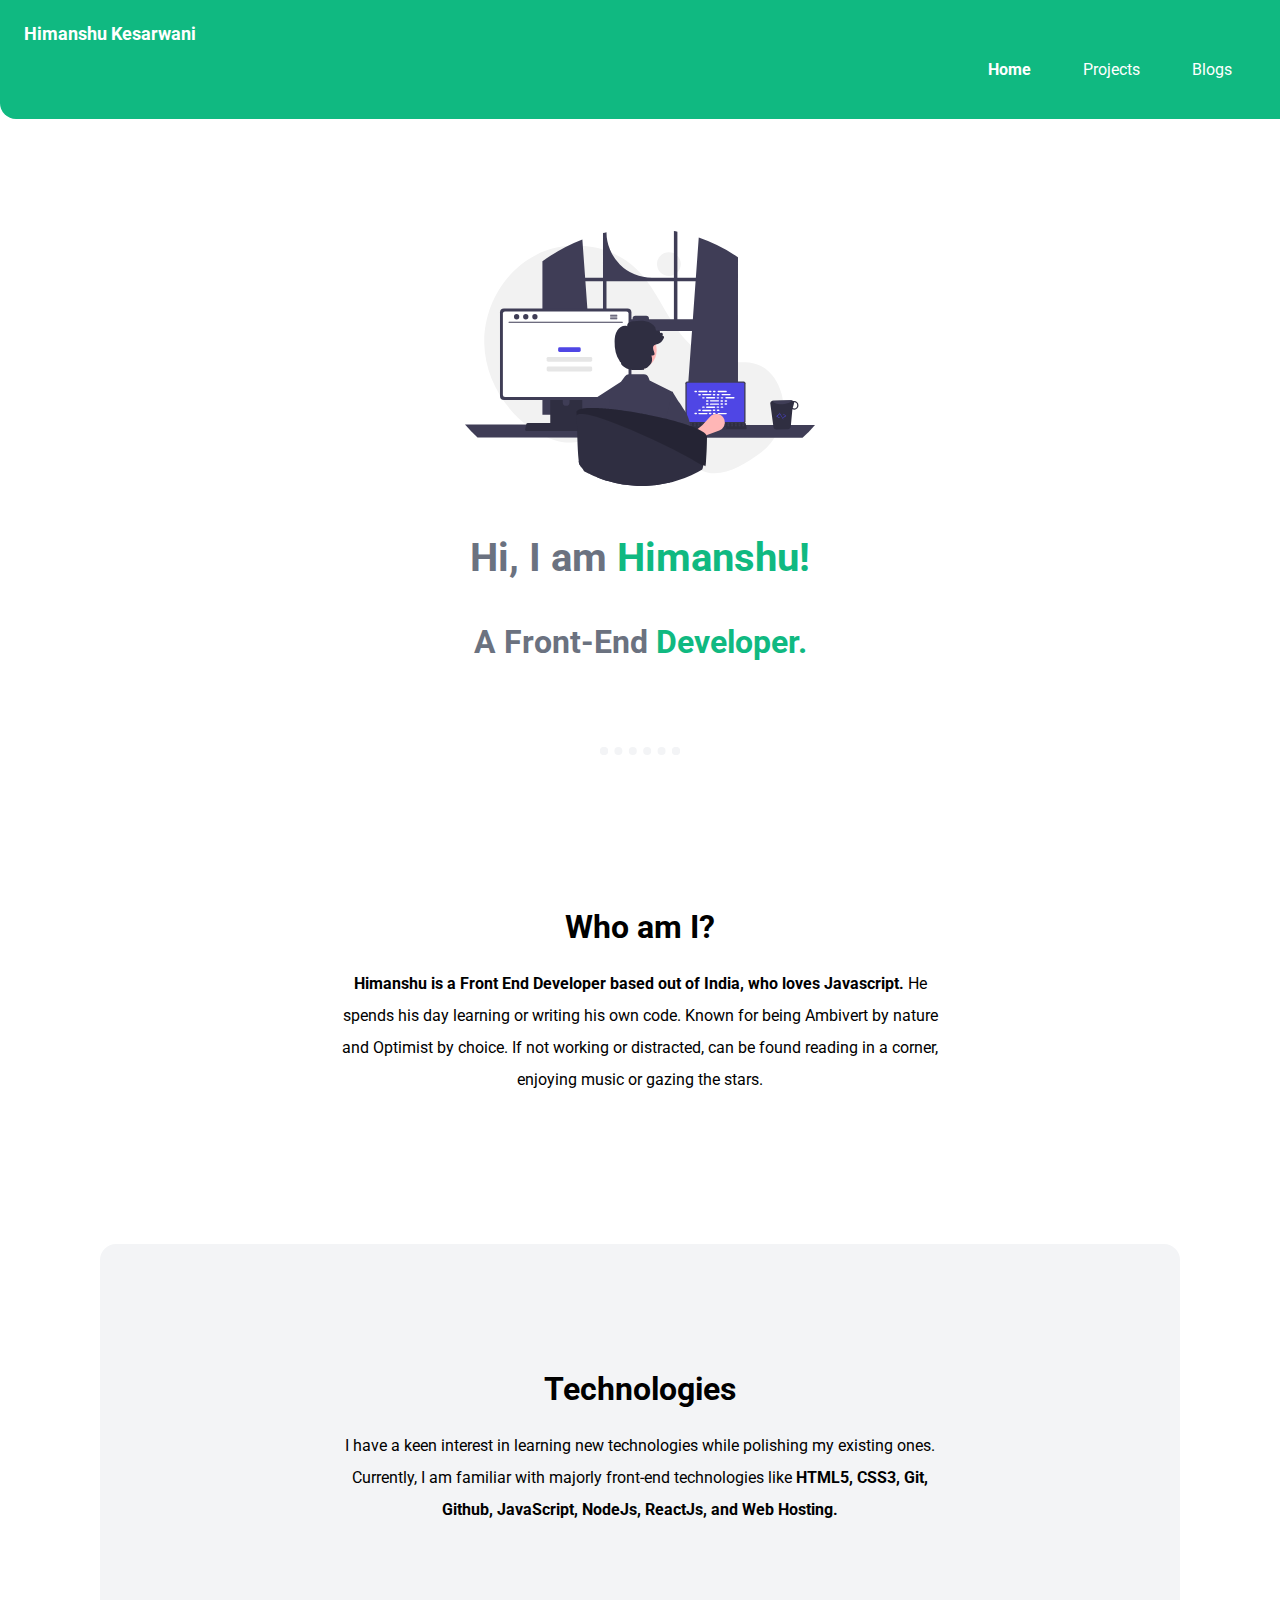
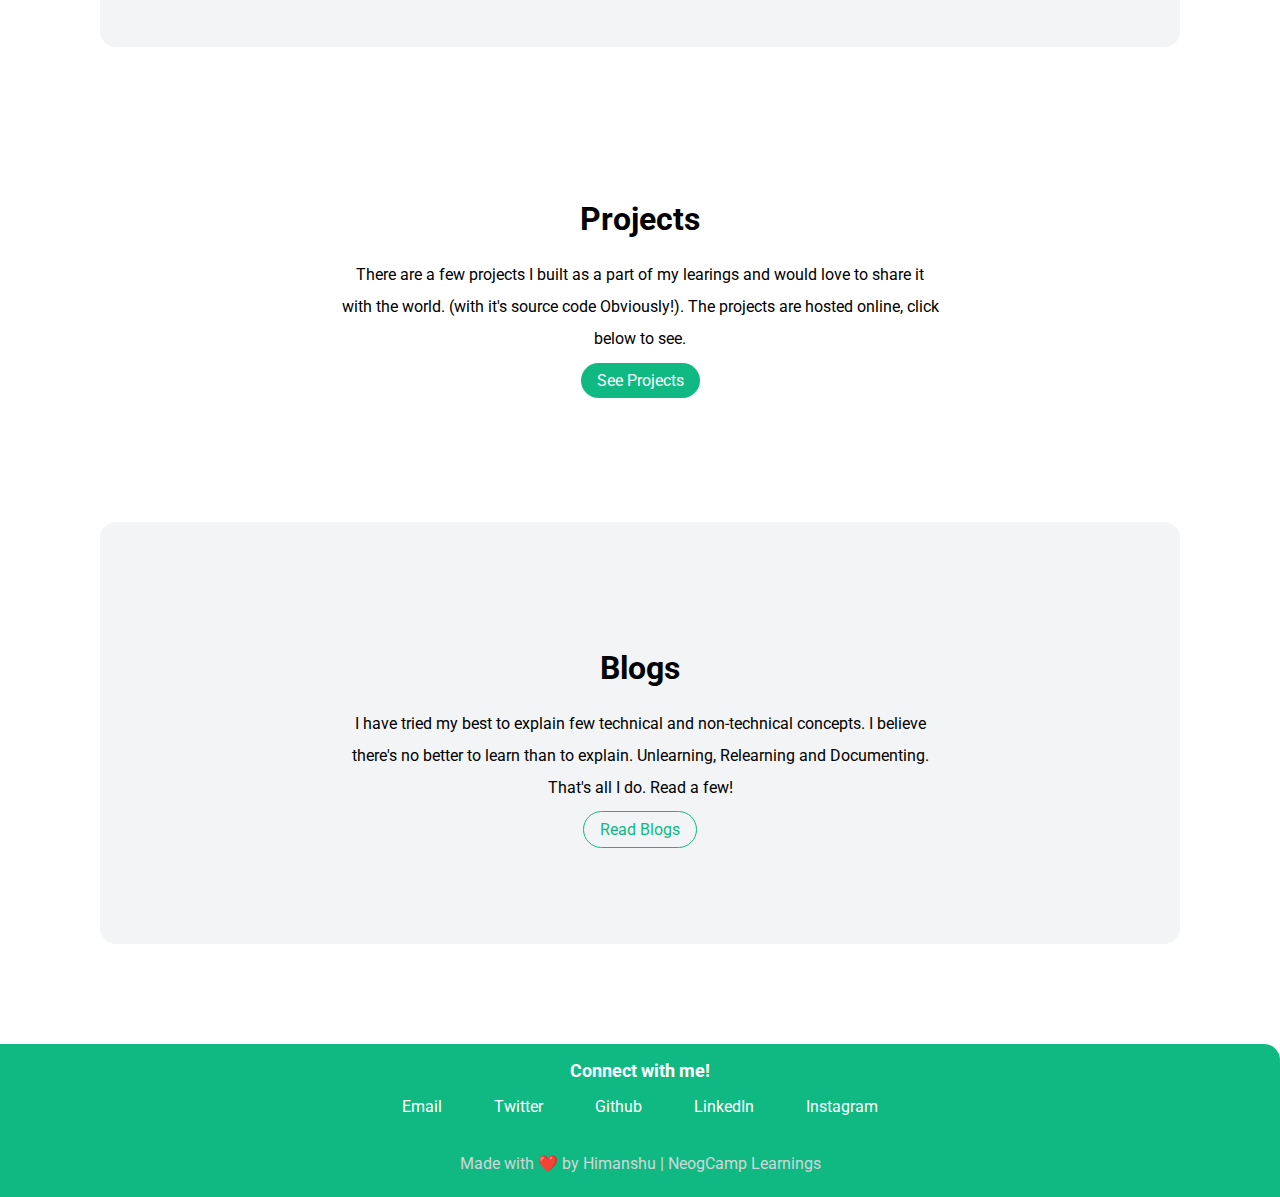
<file: index.html>
<!DOCTYPE html>
<html lang="en">
<head>
    <meta charset="UTF-8">
    <meta http-equiv="X-UA-Compatible" content="IE=edge">
    <meta name="viewport" content="width=device-width, initial-scale=1.0">
    <title>Home | Himanshu Kesarwani </title>
    <link rel="shortcut icon" href="images/favicon.ico" type="image/favicon">
    <link rel="stylesheet" href="/styles.css">

</head>
<body>
 
    <nav class="navigation container">
        <div class="nav-brand">Himanshu Kesarwani</div>
        <ul class=" list-non-bullet nav-pills">
            <li class="list-item-inline"><a class="links link-active" href="/">Home</a> </li>
            <li class="list-item-inline"><a class="links" href="projects.html">Projects</a></li>
            <li class="list-item-inline"><a class="links" href="blogs.html">Blogs</a> </li>
        </ul>
    </nav>

    
    <header class="hero">
        <img class="hero-img" src="images/main-img.svg" alt="">
        <h1 class="hero-heading size-lg">Hi, I am <span class="hero-heading-inverted">Himanshu!</span> </h1>
        <h1 class="hero-heading">A Front-End <span class="hero-heading-inverted">Developer.</span> </h1>
    </header>
<hr>

    <section class="section">
        <div class="container container-center">
            <h1>Who am I?</h1>
<p><strong>Himanshu is a Front End Developer based out of India, who loves Javascript.</strong> He spends his day learning or writing his own code. Known for being Ambivert by nature and Optimist by choice. If not working or distracted, can be found reading in a corner, enjoying music or gazing the stars.</p>
        </div>
    </section>

    <section class="section ow">
        <div class="container container-center">
            <h1>Technologies</h1>
            <p>I have a keen interest in learning new technologies while polishing my existing ones. Currently, I am familiar with majorly front-end technologies like <strong> HTML5, CSS3, Git, Github, JavaScript, NodeJs, ReactJs, and Web Hosting. </strong> </p>
        </div>
    </section>

    <section class="section">
        <div class="container container-center">
            <h1>Projects</h1>
           <p>There are a few projects I built as a part of my learings and would love to share it with the world. (with it's source code Obviously!). The projects are hosted online, click below to see.</p>
            <a class=" links link-primary" href="projects.html">See Projects</a>
        </div>
    </section>


    <section class="section ow ">
        <div class="container container-center">
            <h1>Blogs</h1>
         <p>I have tried my best to explain few technical and non-technical concepts. I believe there's no better to learn than to explain. Unlearning, Relearning and Documenting. That's all I do. Read a few!</p>
         <a class="links link-secondary" href="blogs.html">Read Blogs</a>
        </div>
    </section>


    <footer class="footer">
        <div class="footer-header">Connect with me!</div>
        <ul class="list-non-bullet">
            <li class=" list-item-inline"><a class="links" href="mailto:himanshukesarwani.dev@gmail.com">Email</a></li>
            <li class=" list-item-inline"><a class="links" href="https://www.twitter.com/himanshu800">Twitter</a></li>
            <li class=" list-item-inline"><a class="links" href="https://github.com/himanshukesarwani-dev">Github</a> </li>
            <li class="list-item-inline"><a class="links" href="https://www.linkedin.com/in/himanshukesarwani/">LinkedIn</a></li>
            <li class="list-item-inline"><a class="links" href="https://www.instagram.com/himanshukesarwani.dev/">Instagram</a></li>
            
        </ul>
    <p class="footer-credit">Made with ❤️ by Himanshu | NeogCamp Learnings</p>
    </footer>
   















</body>
</html>
</file>
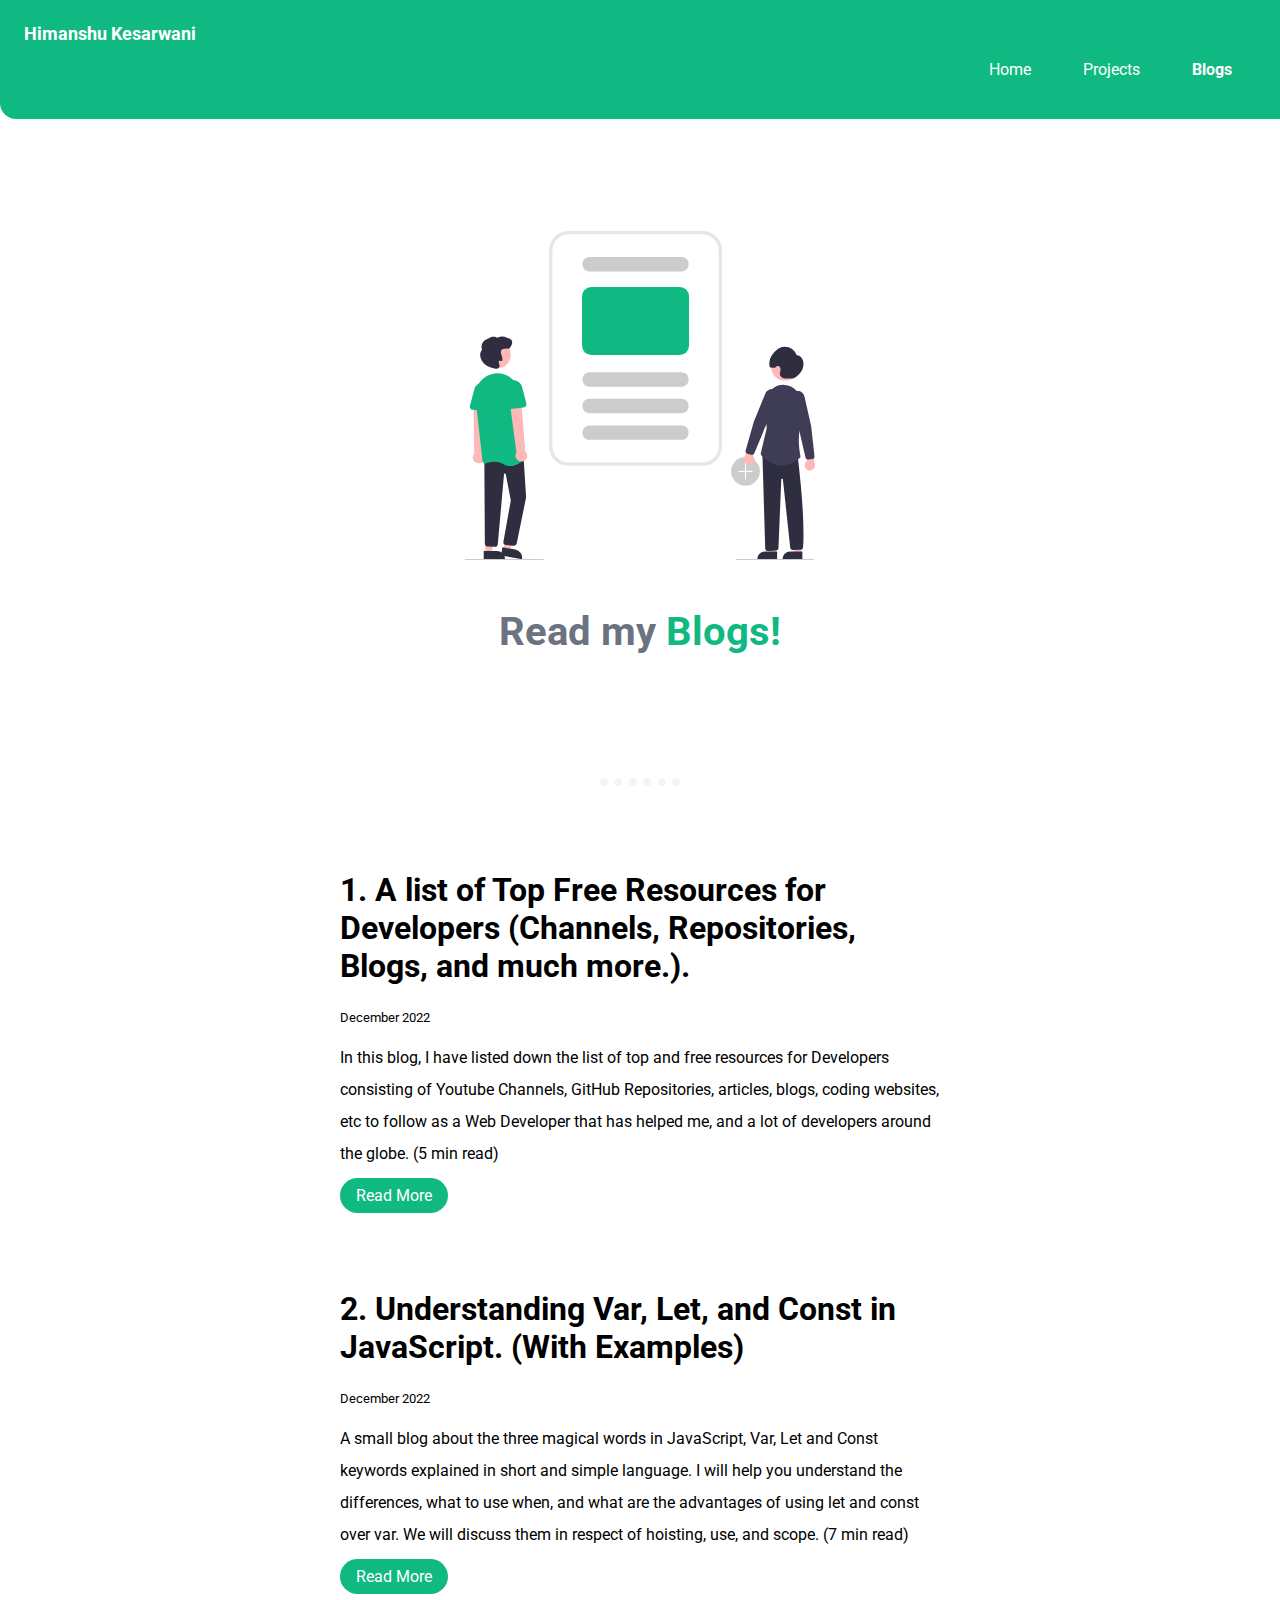
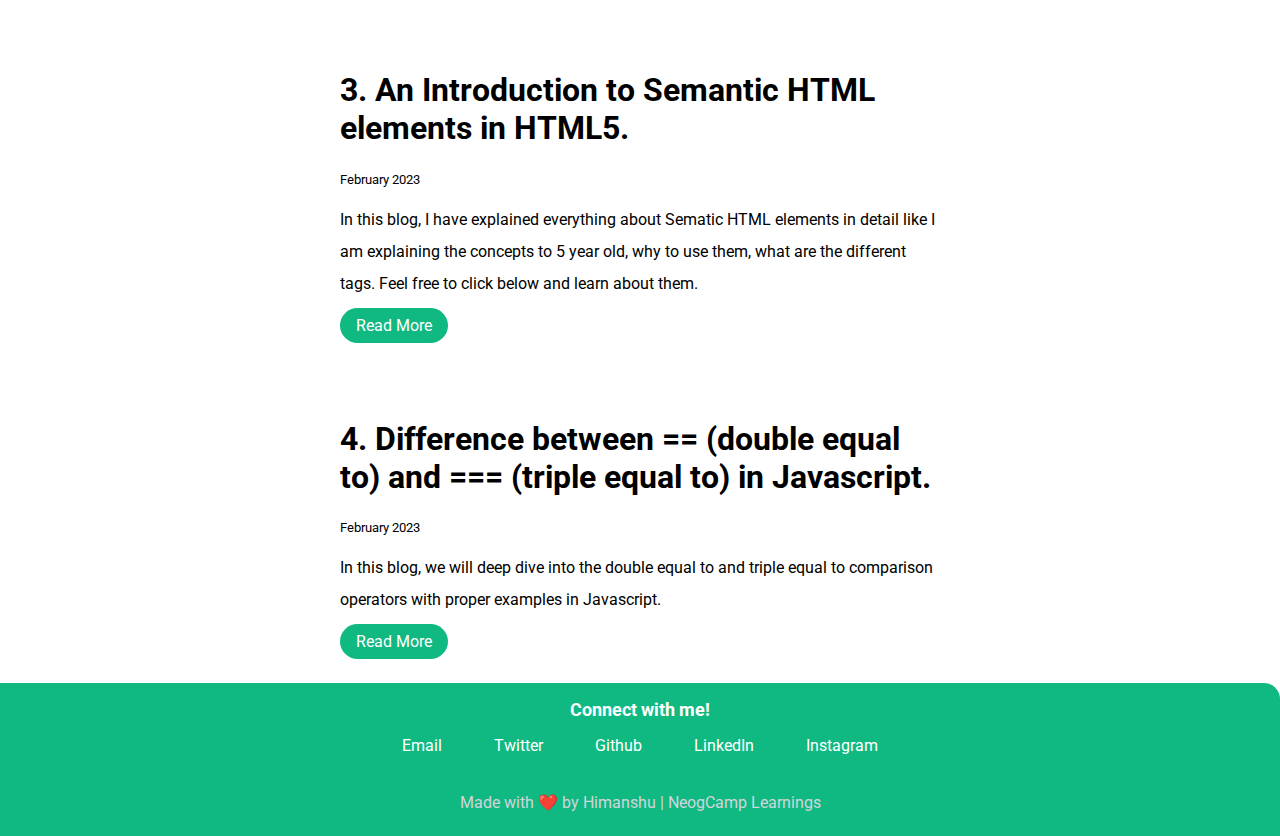
<file: blogs.html>
<!DOCTYPE html>
<html lang="en">
<head>
    <meta charset="UTF-8">
    <meta http-equiv="X-UA-Compatible" content="IE=edge">
    <meta name="viewport" content="width=device-width, initial-scale=1.0">
    <link rel="stylesheet" href="/styles.css">
    <link rel="shortcut icon" href="images/favicon.ico" type="image/favicon">
    <title>Blogs | Himanshu Kesarwani</title>
</head>


<body>

    <!-- navbar -->

     
    <nav class="navigation container">
        <div class="nav-brand">Himanshu Kesarwani</div>
        <ul class=" list-non-bullet nav-pills">
            <li class="list-item-inline"><a class="links " href="/">Home</a> </li>
            <li class="list-item-inline"><a class="links " href="projects.html">Projects</a></li>
            <li class="list-item-inline"><a class="links link-active" href="blogs.html">Blogs</a> </li>
        </ul>
    </nav>


    <header class="hero">
        <img class="hero-img " src="images/blog-img.svg" alt="">
        <h1  class="hero-heading size-lg padding-sm">Read my <span class="hero-heading-inverted">Blogs!</span> </h1>
    </header>

    <hr>

    <section class="  ">
        <div class="container container-center padding-md">
            <h1>1. A list of Top Free Resources for Developers (Channels, Repositories, Blogs, and much more.).</h1>
            <small>December 2022</small>
            <p>In this blog, I have listed down the list of top and free resources for Developers consisting of Youtube Channels, GitHub Repositories, articles, blogs, coding websites, etc to follow as a Web Developer that has helped me, and a lot of developers around the globe. (5 min read)</p>
            <a class="links link-primary" href="https://himanshukesarwani.hashnode.dev/a-list-of-top-free-resources-for-developers-channels-repositories-blogs-and-much-more">Read More</a> 
        </div>
    </section>

    <section class=" ">
        <div class="container container-center padding-md">
            <h1>2. Understanding Var, Let, and Const in JavaScript. (With Examples)</h1>
            <small>December 2022</small>
            <p>A small blog about the three magical words in JavaScript, Var, Let and Const keywords explained in short and simple language. I will help you understand the differences, what to use when, and what are the advantages of using let and const over var. We will discuss them in respect of hoisting, use, and scope. (7 min read)</p>
            <a class="links link-primary" href="https://himanshukesarwani.hashnode.dev/understanding-var-let-and-const-in-javascript-with-examples">Read More</a>
        </div>
    </section>

      <section class=" ">
        <div class="container container-center padding-md">
            <h1>3. An Introduction to Semantic HTML elements in HTML5.</h1>
            <small>February 2023</small>
            <p>In this blog, I have explained everything about Sematic HTML elements in detail like I am explaining the concepts to 5 year old, why to use them, what are the different tags. Feel free to click below and learn about them.
            </p>
            <a class="links link-primary" href="https://himanshukesarwani.hashnode.dev/an-introduction-to-semantic-html-elements-in-html5">Read More</a>
        </div>
    </section>

    <section class=" ">
        <div class="container container-center padding-md">
            <h1>4. Difference between == (double equal to) and === (triple equal to) in Javascript.</h1>
            <small>February 2023</small>
            <p>In this blog, we will deep dive into the double equal to and triple equal to comparison operators with proper examples in Javascript.</p>
            <a class="links link-primary" href="https://himanshukesarwani.hashnode.dev/difference-between-double-equal-to-and-triple-equal-to-in-javascript">Read More</a>
        </div>
    </section>



    <footer class="footer">
        <div class="footer-header">Connect with me!</div>
        <ul class="list-non-bullet">
            <li class=" list-item-inline"><a class="links" href="mailto:himanshukesarwani.dev@gmail.com">Email</a></li>
            <li class=" list-item-inline"><a class="links" href="https://www.twitter.com/himanshu800">Twitter</a></li>
            <li class=" list-item-inline"><a class="links" href="https://github.com/himanshukesarwani-dev">Github</a> </li>
            <li class="list-item-inline"><a class="links" href="https://www.linkedin.com/in/himanshukesarwani/">LinkedIn</a></li>
            <li class="list-item-inline"><a class="links" href="https://www.instagram.com/himanshukesarwani.dev/">Instagram</a></li>
            
        </ul>
    <p class="footer-credit">Made with ❤️ by Himanshu | NeogCamp Learnings</p>
    </footer>
   



</body>

</html>
</file>
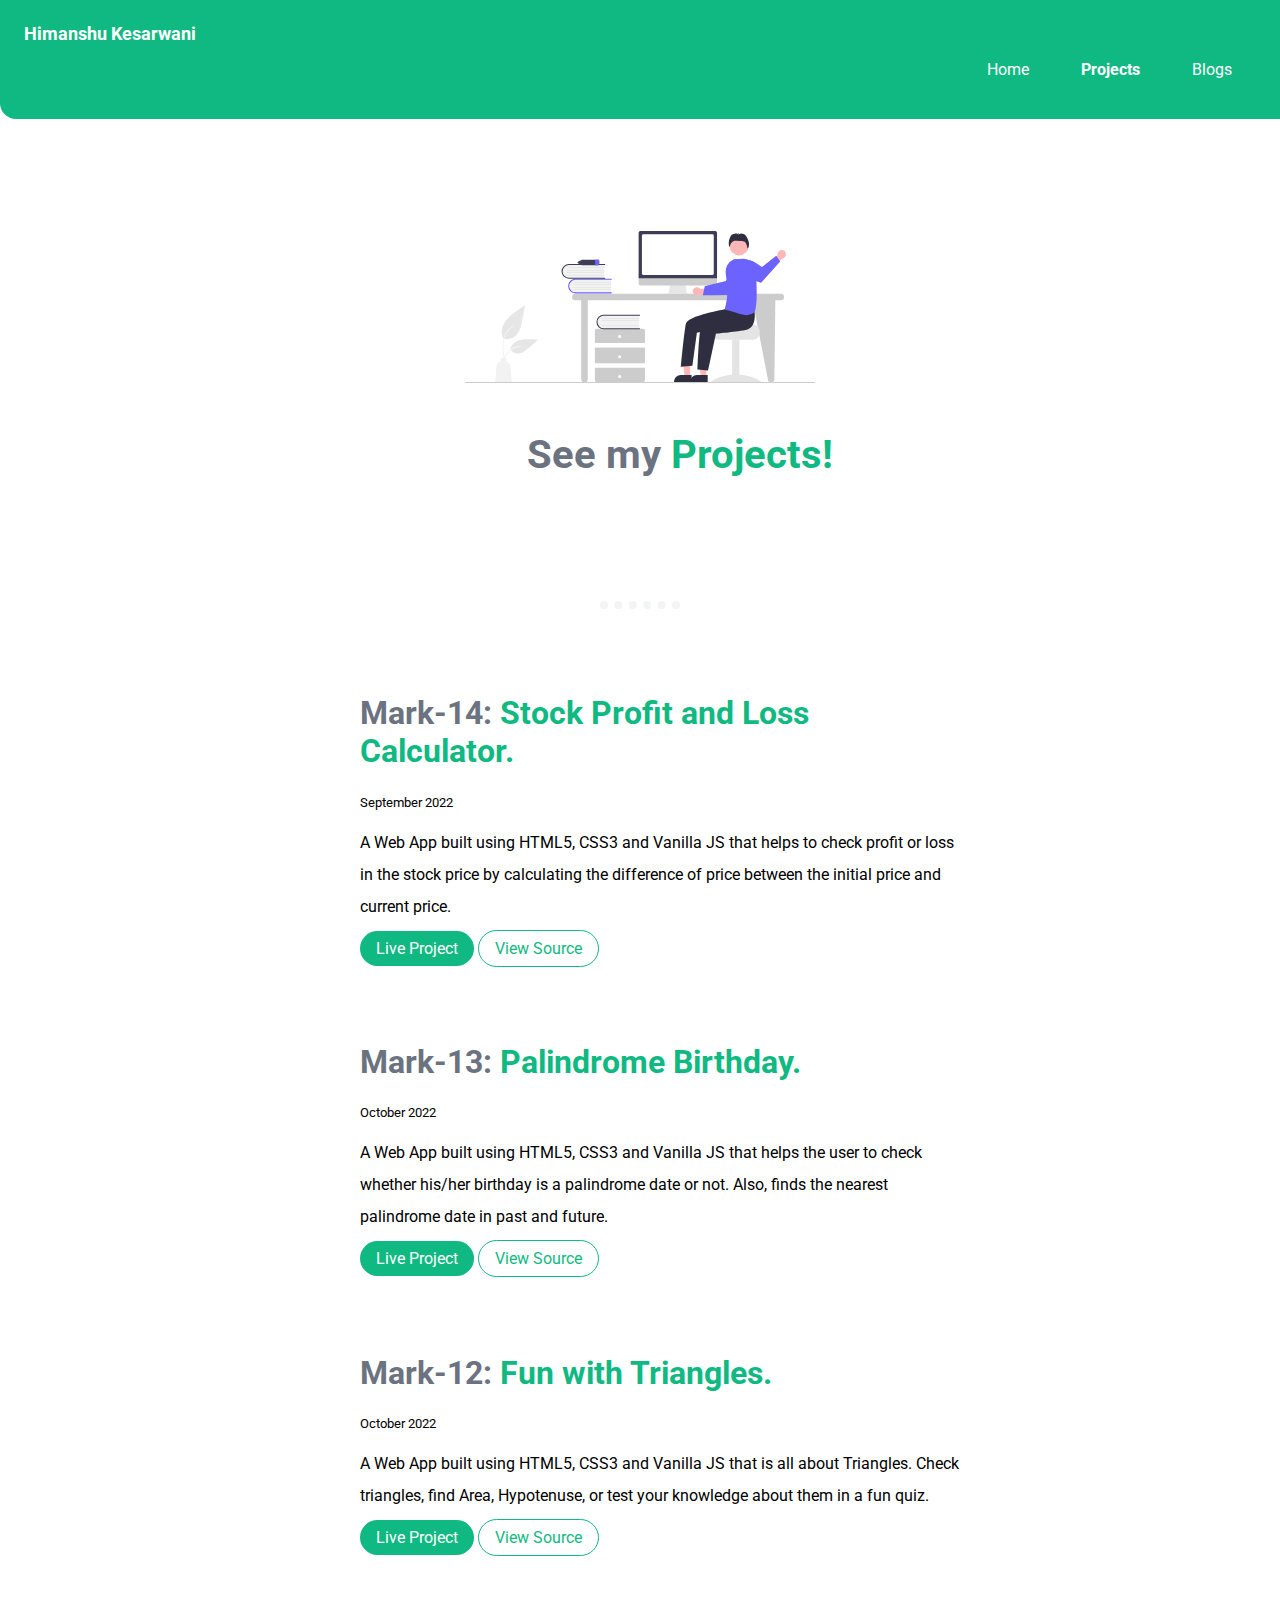
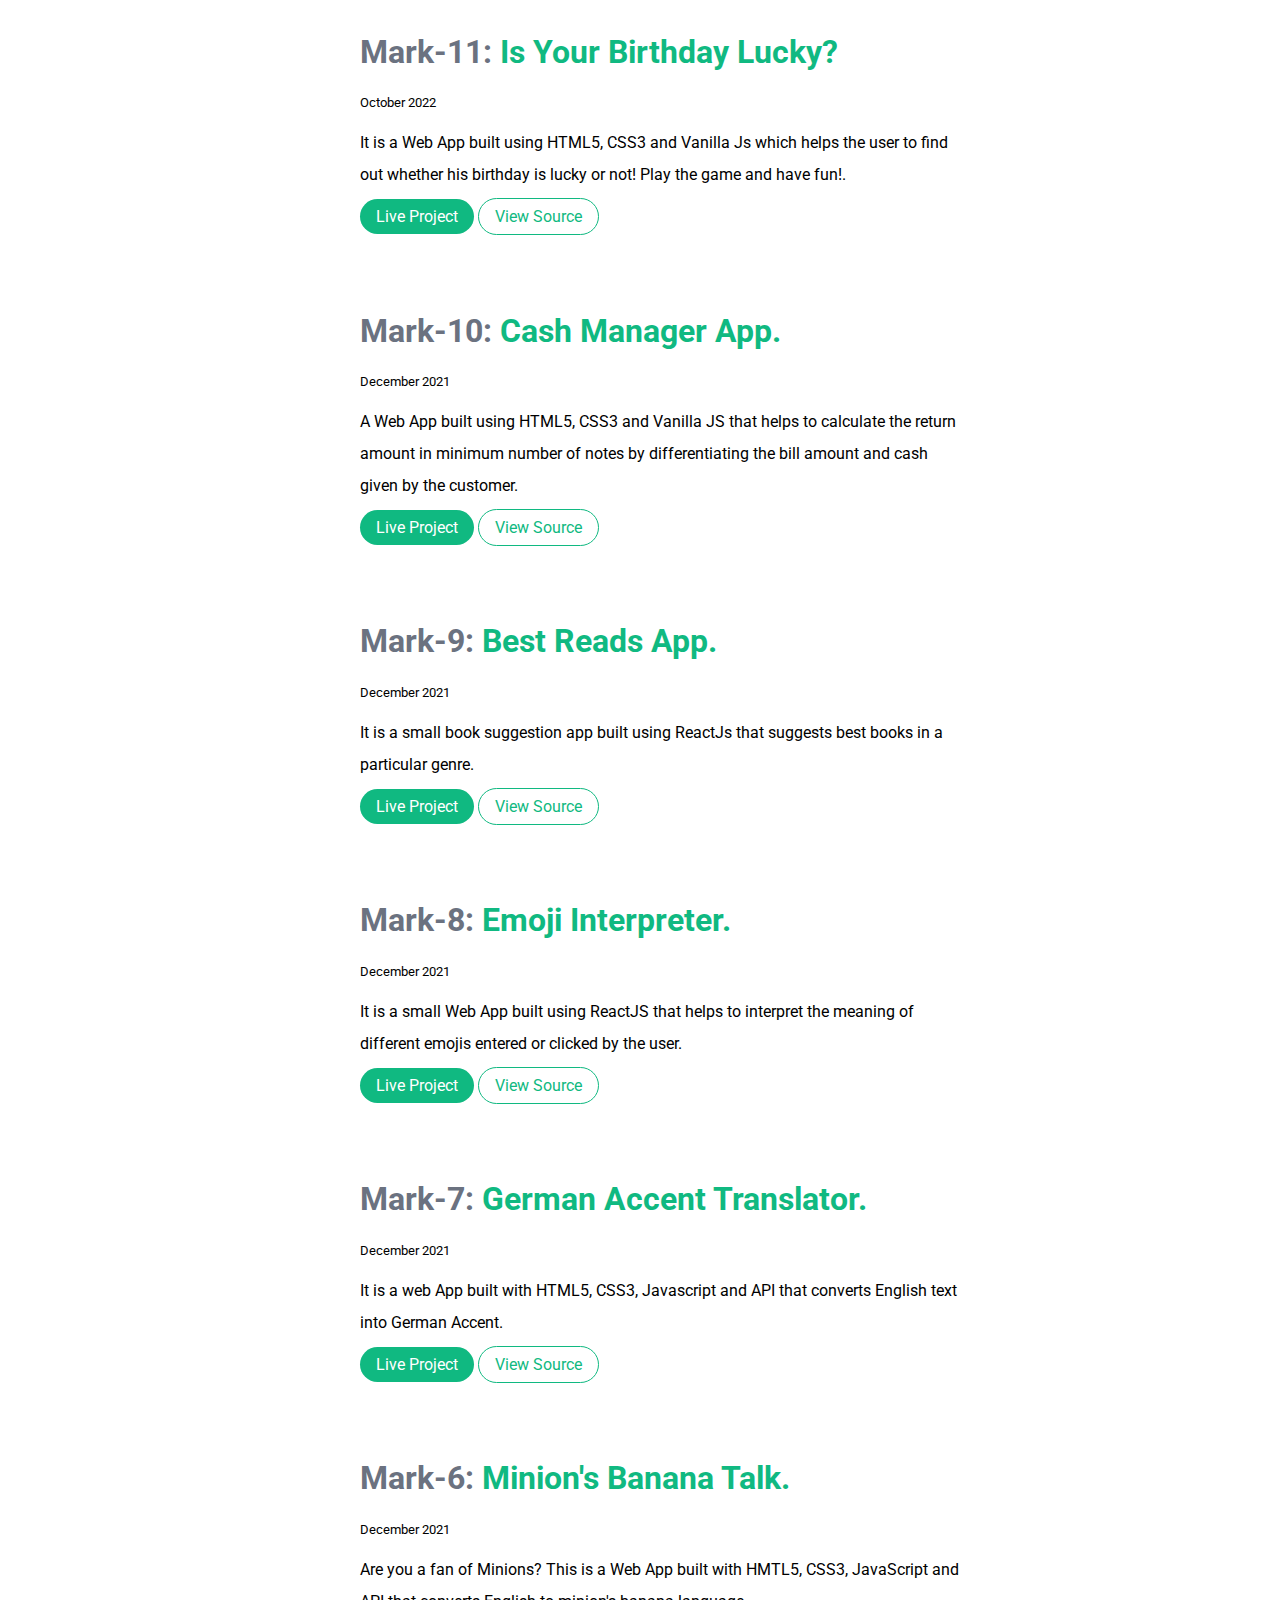
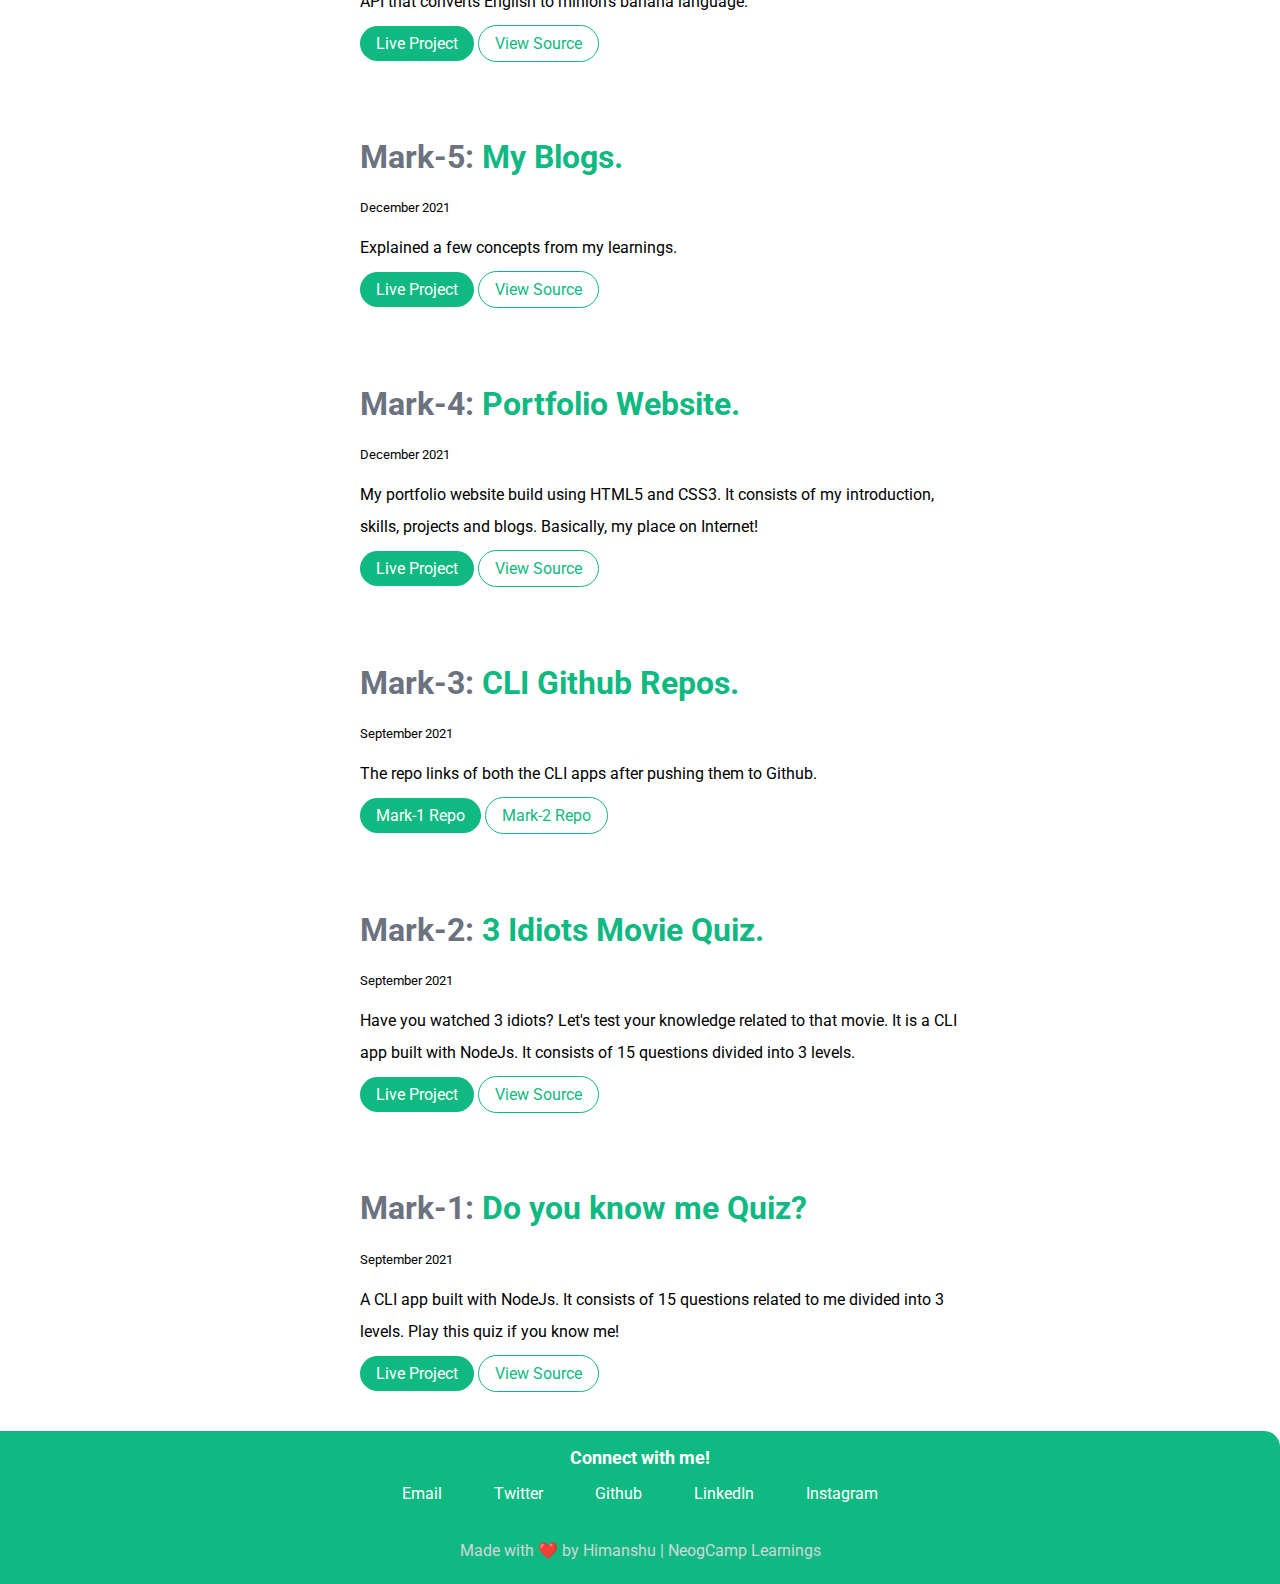
<file: projects.html>
<!DOCTYPE html>
<html lang="en">

<head>
    <meta charset="UTF-8">
    <meta http-equiv="X-UA-Compatible" content="IE=edge">
    <meta name="viewport" content="width=device-width, initial-scale=1.0">
    <link rel="stylesheet" href="/styles.css">
    <link rel="shortcut icon" href="images/favicon.ico" type="image/favicon">
    <title>Projects | Himanshu Kesarwani</title>
</head>

<body>



    <nav class="navigation container">
        <div class="nav-brand">Himanshu Kesarwani</div>
        <ul class=" list-non-bullet nav-pills">
            <li class="list-item-inline"><a class="links " href="/">Home</a> </li>
            <li class="list-item-inline"><a class="links link-active" href="projects.html">Projects</a></li>
            <li class="list-item-inline"><a class="links" href="blogs.html">Blogs</a> </li>
        </ul>
    </nav>


    <header class="hero">
        <img class="hero-img " src="images/projects-img.svg" alt="">
        <h1 class="hero-heading size-lg padding-md">See my <span class="hero-heading-inverted">Projects!</span> </h1>
    </header>


    <hr>

    <ul class="list-non-bullet">

        <li>
            <div class="container container-center padding-md">
                <h1><span class="class-marks">Mark-14:</span> <span class="class-title">Stock Profit and Loss Calculator.</span>
                </h1>
                <small>September 2022</small>
                <p>A Web App built using HTML5, CSS3 and Vanilla JS that helps to check profit or loss in the stock price by calculating the difference of price between the initial price and current price.</p>
                <a class="links link-primary" target="_blank"
                    href="https://stock-profit-loss-calculator-byhk.netlify.app/">Live Project</a>
                <a class="links link-secondary" target="_blank"
                    href="https://github.com/himanshukesarwani800/stock-profit-and-loss-calculator">View Source</a>
            </div>
        </li>

        <li>
            <div class="container container-center padding-md">
                <h1><span class="class-marks">Mark-13: </span> <span class="class-title">Palindrome Birthday.</span>
                </h1>
                <small>October 2022</small>
                <p>A Web App built using HTML5, CSS3 and Vanilla JS that helps the user to check whether his/her birthday is a palindrome date or not. Also, finds the nearest palindrome date in past and future.</p>
                <a class="links link-primary" target="_blank"
                    href="https://birthday-palindrome-byhk.netlify.app/">Live Project</a>
                <a class="links link-secondary" target="_blank"
                    href="https://github.com/himanshukesarwani800/palindrome-birthday">View Source</a>
            </div>
        </li>
        <li>
            <div class="container container-center padding-md">
                <h1><span class="class-marks">Mark-12: </span> <span class="class-title">Fun with Triangles.</span>
                </h1>
                <small>October 2022</small>
                <p>A Web App built using HTML5, CSS3 and Vanilla JS that is all about Triangles. Check triangles, find Area, Hypotenuse, or test your knowledge about them in a fun quiz. </p>
                <a class="links link-primary" target="_blank"
                    href="https://funwithtriangles-byhk.netlify.app/">Live Project</a>
                <a class="links link-secondary" target="_blank"
                    href="https://github.com/himanshukesarwani800/fun-with-triangles">View Source</a>
            </div>
        </li>
        
        <li>
            <div class="container container-center padding-md">
                <h1><span class="class-marks">Mark-11: </span> <span class="class-title">Is Your Birthday Lucky?</span>
                </h1>
                <small>October 2022</small>
                <p>It is a Web App built using HTML5, CSS3 and Vanilla Js which helps the user to find out whether his birthday is lucky or not! Play the game and have fun!.</p>
                <a class="links link-primary" target="_blank"
                    href="https://isyourbirthdaylucky-byhk.netlify.app/">Live Project</a>
                <a class="links link-secondary" target="_blank"
                    href="https://github.com/himanshukesarwani800/is-your-birthday-lucky">View Source</a>
            </div>
        </li>

        <li>
            <div class="container container-center padding-md">
                <h1><span class="class-marks">Mark-10:</span> <span class="class-title">Cash Manager App.</span>
                </h1>
                <small>December 2021</small>
                <p>A Web App built using HTML5, CSS3 and Vanilla JS that helps to calculate the return amount in minimum number of notes by differentiating the bill amount and cash given by the customer.</p>
                <a class="links link-primary" target="_blank"
                    href="https://cashregisterapp-byhimanshu.netlify.app/">Live Project</a>
                <a class="links link-secondary" target="_blank"
                    href="https://github.com/himanshukesarwani800/cash-register-app">View Source</a>
            </div>
        </li>


        <li>
            <div class="container container-center padding-md">
                <h1><span class="class-marks">Mark-9:</span> <span class="class-title">Best Reads App.</span>
                </h1>
                <small>December 2021</small>
                <p>It is a small book suggestion app built using ReactJs that suggests best books in a particular genre.</p>
                <a class="links link-primary" target="_blank"
                    href="https://bestreads-byhimanshu.netlify.app/">Live Project</a>
                <a class="links link-secondary" target="_blank"
                    href="https://github.com/himanshukesarwani800/best-reads">View Source</a>
            </div>
        </li>

        <li>
            <div class="container container-center padding-md">
                <h1><span class="class-marks">Mark-8:</span> <span class="class-title">Emoji Interpreter.</span>
                </h1>
                <small>December 2021</small>
                <p>It is a small Web App built using ReactJS that helps to interpret the meaning of different emojis
                    entered or clicked by the
                    user.</p>
                <a class="links link-primary" target="_blank"
                    href="https://emoji-interpreter-byhimanshu.netlify.app/">Live Project</a>
                <a class="links link-secondary" target="_blank"
                    href="https://github.com/himanshukesarwani800/emoji-interpreter">View Source</a>
            </div>
        </li>



        <li>
            <div class="container container-center padding-md">
                <h1><span class="class-marks">Mark-7:</span> <span class="class-title">German Accent Translator.</span>
                </h1>
                <small>December 2021</small>
                <p>It is a web App built with HTML5, CSS3, Javascript and API that converts English text into German
                    Accent. </p>
                <a class="links link-primary" href="https://german-accent-translator-byhimanshu.netlify.app/">Live
                    Project</a>
                <a class="links link-secondary"
                    href="https://github.com/himanshukesarwani800/german-accent-translator">View Source</a>
            </div>
        </li>

        <li>
            <div class="container container-center padding-md">
                <h1><span class="class-marks">Mark-6:</span> <span class="class-title">Minion's Banana Talk.</span></h1>
                <small>December 2021</small>
                <p>Are you a fan of Minions? This is a Web App built with HMTL5, CSS3, JavaScript and API that converts
                    English to minion's banana language. </p>
                <a class="links link-primary" href="https://minions-translator-byhimanshu.netlify.app/">Live Project</a>
                <a class="links link-secondary" href="https://github.com/himanshukesarwani800/banana-talk">View
                    Source</a>
            </div>
        </li>





        <li>
            <div class="container container-center padding-md">
                <h1><span class="class-marks">Mark-5:</span> <span class="class-title">My Blogs.</span></h1>
                <small>December 2021</small>
                <p>Explained a few concepts from my learnings. </p>
                <a class="links link-primary" href="blogs.html">Live Project</a>
                <a class="links link-secondary"
                    href="https://github.com/himanshukesarwani800/himanshukesarwani-portfolio/blob/main/blogs.html">View
                    Source</a>
            </div>
        </li>




        <li>
            <div class="container container-center padding-md">
                <h1><span class="class-marks">Mark-4:</span> <span class="class-title">Portfolio Website.</span></h1>
                <small>December 2021</small>
                <p>My portfolio website build using HTML5 and CSS3. It consists of my introduction, skills, projects and
                    blogs. Basically, my place on Internet!</p>
                <a class="links link-primary" href="https://himanshukesarwani.netlify.app">Live Project</a>
                <a class="links link-secondary"
                    href="https://github.com/himanshukesarwani800/himanshukesarwani-portfolio">View Source</a>
            </div>
        </li>



        <li>
            <div class="container container-center padding-md">
                <h1><span class="class-marks">Mark-3:</span> <span class="class-title"> CLI Github Repos.</span></h1>
                <small>September 2021</small>
                <p>The repo links of both the CLI apps after pushing them to Github.</p>
                <a class="links link-primary" href="https://github.com/himanshukesarwani800/Do-you-know-me-Game">Mark-1
                    Repo</a>
                <a class="links link-secondary"
                    href="https://github.com/himanshukesarwani800/3-idiots-movie-quiz">Mark-2 Repo</a>
            </div>
        </li>


        <li>
            <div class="container container-center padding-md">
                <h1><span class="class-marks">Mark-2:</span> <span class="class-title"> 3 Idiots Movie Quiz.</span></h1>
                <small>September 2021</small>
                <p>Have you watched 3 idiots? Let's test your knowledge related to that movie. It is a CLI app built
                    with NodeJs. It consists of 15 questions divided into 3 levels. </p>
                <a class=" links link-primary"
                    href="https://replit.com/@himanshukesarwani800/Mark-2-3-Idiots-Movie-Quiz#index.js">Live Project</a>
                <a class="links link-secondary" href="https://github.com/himanshukesarwani800/3-idiots-movie-quiz">View
                    Source</a>
            </div>
        </li>

        <li>
            <div class="container container-center padding-md">
                <h1><span class="class-marks">Mark-1:</span> <span class="class-title"> Do you know me Quiz?</span></h1>
                <small>September 2021</small>
                <p>A CLI app built with NodeJs. It consists of 15 questions related to me divided into 3 levels. Play
                    this quiz if you know me! </p>
                <a class=" links link-primary"
                    href="https://replit.com/@himanshukesarwani800/Mark-1-Do-you-know-me-Game#index.js">Live Project</a>
                <a class="links link-secondary" href="https://github.com/himanshukesarwani800/Do-you-know-me-Game">View
                    Source</a>
            </div>
        </li>
        

    </ul>




    <footer class="footer">
        <div class="footer-header">Connect with me!</div>
        <ul class="list-non-bullet">
            <li class=" list-item-inline"><a class="links" href="mailto:himanshukesarwani.dev@gmail.com">Email</a></li>
            <li class=" list-item-inline"><a class="links" href="https://www.twitter.com/himanshu800">Twitter</a></li>
            <li class=" list-item-inline"><a class="links" href="https://github.com/himanshukesarwani-dev">Github</a> </li>
            <li class="list-item-inline"><a class="links" href="https://www.linkedin.com/in/himanshukesarwani/">LinkedIn</a></li>
            <li class="list-item-inline"><a class="links" href="https://www.instagram.com/himanshukesarwani.dev/">Instagram</a></li>
            
        </ul>
    <p class="footer-credit">Made with ❤️ by Himanshu | NeogCamp Learnings</p>
    </footer>
   



</body>

</html>
</file>
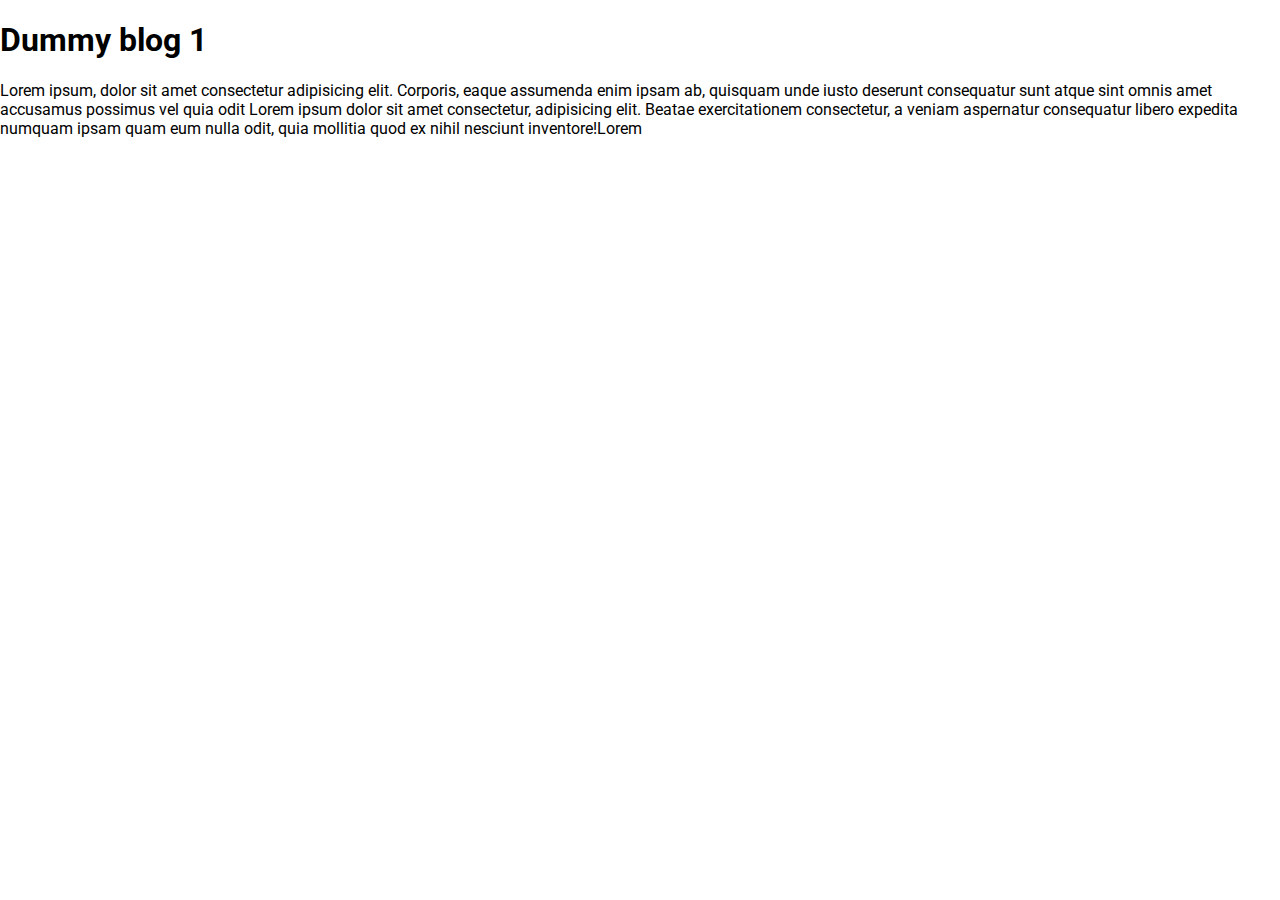
<file: blogs/blog1.html>
<!DOCTYPE html>
<html lang="en">
<head>
    <meta charset="UTF-8">
    <meta http-equiv="X-UA-Compatible" content="IE=edge">
    <meta name="viewport" content="width=device-width, initial-scale=1.0">
    <link rel="stylesheet" href="/styles.css">
    <title>Blog 1</title>
</head>
<body>
    <h1>Dummy blog 1</h1>
    Lorem ipsum, dolor sit amet consectetur adipisicing elit. Corporis, eaque assumenda enim ipsam ab, quisquam unde iusto deserunt consequatur sunt atque sint omnis amet accusamus possimus vel quia odit Lorem ipsum dolor sit amet consectetur, adipisicing elit. Beatae exercitationem consectetur, a veniam aspernatur consequatur libero expedita numquam ipsam quam eum nulla odit, quia mollitia quod ex nihil nesciunt inventore!Lorem
</body>
</html>
</file>
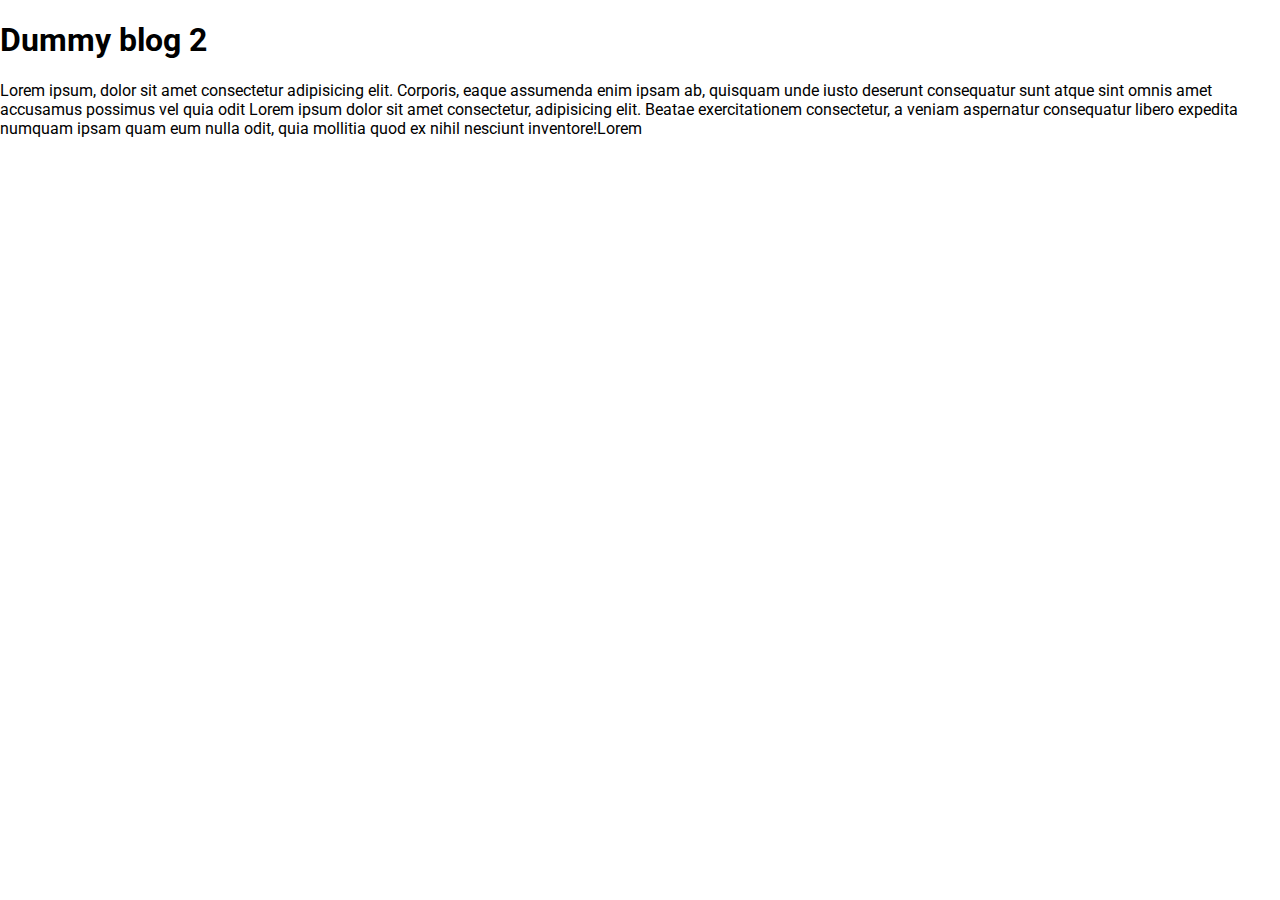
<file: blogs/blog2.html>
<!DOCTYPE html>
<html lang="en">
<head>
    <meta charset="UTF-8">
    <meta http-equiv="X-UA-Compatible" content="IE=edge">
    <meta name="viewport" content="width=device-width, initial-scale=1.0">
    <link rel="stylesheet" href="/styles.css">
    <title>Blog 2</title>
</head>
<body>
    <h1>Dummy blog 2</h1>
    Lorem ipsum, dolor sit amet consectetur adipisicing elit. Corporis, eaque assumenda enim ipsam ab, quisquam unde iusto deserunt consequatur sunt atque sint omnis amet accusamus possimus vel quia odit Lorem ipsum dolor sit amet consectetur, adipisicing elit. Beatae exercitationem consectetur, a veniam aspernatur consequatur libero expedita numquam ipsam quam eum nulla odit, quia mollitia quod ex nihil nesciunt inventore!Lorem
</body>
</html>
</file>
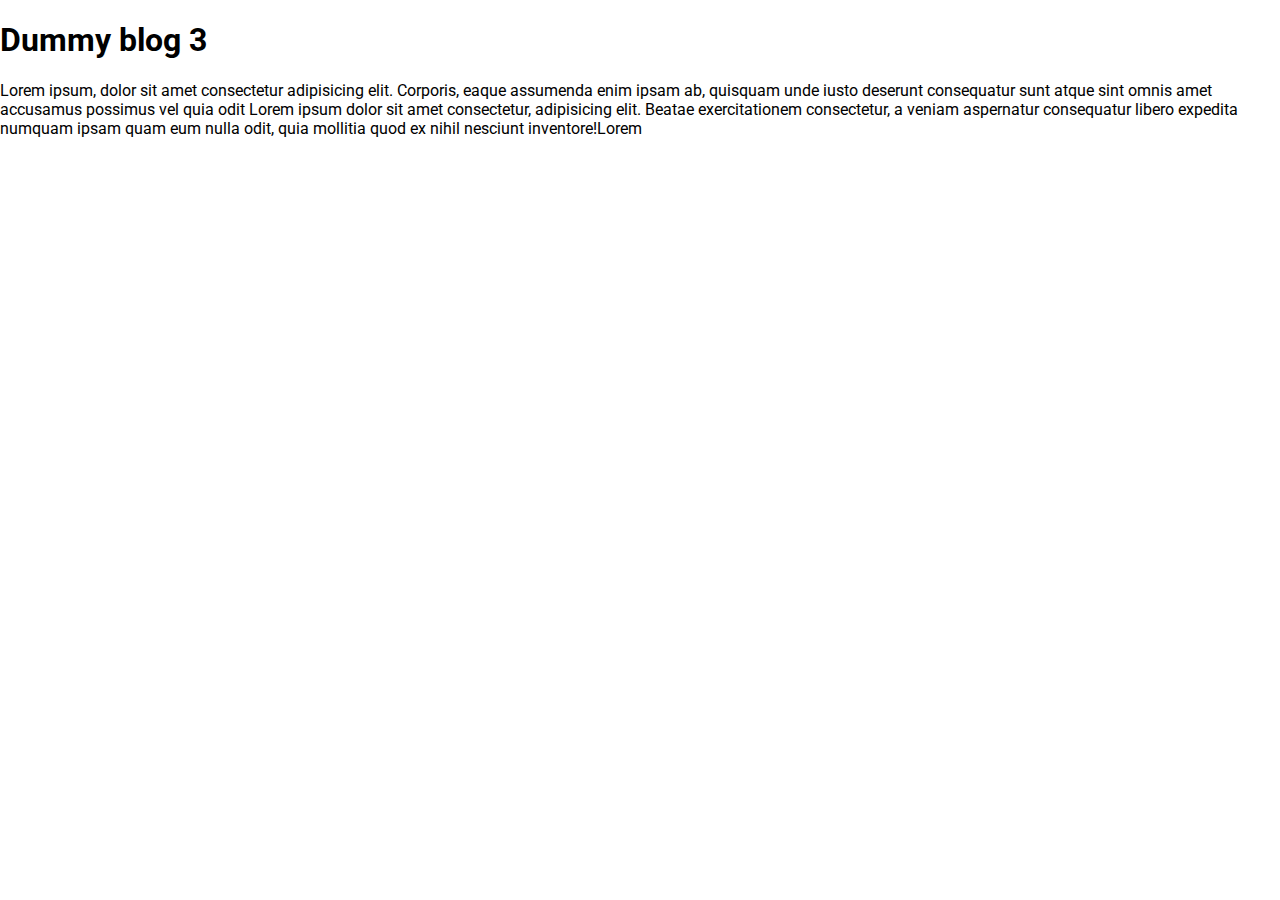
<file: blogs/blog3.html>
<!DOCTYPE html>
<html lang="en">
<head>
    <meta charset="UTF-8">
    <meta http-equiv="X-UA-Compatible" content="IE=edge">
    <meta name="viewport" content="width=device-width, initial-scale=1.0">
    <link rel="stylesheet" href="/styles.css">
    <title>Blog 3</title>
</head>
<body>
    <h1>Dummy blog 3</h1>
    Lorem ipsum, dolor sit amet consectetur adipisicing elit. Corporis, eaque assumenda enim ipsam ab, quisquam unde iusto deserunt consequatur sunt atque sint omnis amet accusamus possimus vel quia odit Lorem ipsum dolor sit amet consectetur, adipisicing elit. Beatae exercitationem consectetur, a veniam aspernatur consequatur libero expedita numquam ipsam quam eum nulla odit, quia mollitia quod ex nihil nesciunt inventore!Lorem
</body>
</html>
</file>
<file: styles.css>
@import url('https://fonts.googleapis.com/css2?family=Roboto:wght@400;700&display=swap');


:root {
    --primary-color: #10B981;
    --dark-gray: #6B7280;
    --off-white: #F3F4F6;
    --light-gray: #F3F4F6;
    --gray-color: #D1D5DB;
    
}

/* Tag Selector */

body {
    font-family: 'Roboto', sans-serif;
    margin: 0;

}

p {
    line-height: 2;
}

hr {
    margin: 2rem auto;
    border: 0.5rem dotted var(--light-gray);
    border-bottom: none;
    width: 5%;
   
    
}


.class-marks {
    color: var(--dark-gray);
}

.class-title {
    color: var(--primary-color);
}

/* size and padding classes */


.size-lg {

    font-size: 40px;
}


.padding-md {
    padding: 2rem 0 2rem 5rem;
}

.padding-sm {
    padding: 2rem 0;
}



/*container */

.container {
    padding-left: 1rem;
    padding-right: 1rem;
    
}

.container-center {
    margin: auto;
    max-width: 600px;
   
}


/* links  */


.links {
    text-decoration: none;
    padding: 0.5rem 1rem;
    border-radius: 2rem;
    color: white;
}

.link-primary {
    background-color: var(--primary-color);
    
    color: white;
}

.link-secondary {
    color: var(--primary-color);
    
    border: 1px solid var(--primary-color);
}


/* lists */

.list-non-bullet {
 list-style: none;
}

.list-item-inline {
    display: inline;
    padding: 0 0.5rem;
}



/* Nav bar */

.navigation {
    background-color: var(--primary-color);
    color: white;
    padding: 1.5rem;
    border-bottom-left-radius: 1rem;
}

.navigation .nav-brand {
    font-weight: bold;
    font-size: 1.1rem;
}

.navigation .nav-pills {
    text-align: right;
}

.navigation .link-active {
    font-weight: bold;
}





/* header */

.hero {
    padding: 2rem;
    padding-top: 5rem;
}

.hero .hero-img {
    max-width: 350px;
    display: block;
    margin: 2rem auto;
}

.hero .hero-heading {
    padding-top: 1rem;
    color: var(--dark-gray);
    text-align: center;
  
}

.hero .hero-heading-inverted {
    color:var(--primary-color);
}



/* section  */

.section {
    padding: 2rem;
    margin: 100px 100px;
    text-align: center;
}

.section h1 {
    text-align: center;

}

.ow {
    background-color: var(--off-white);
    padding: 105px 0;
    border-radius: 1rem;
}


/* footers */

.footer {
    background-color: var(--primary-color);
    padding:16px 16px 1px 16px;
    text-align: center;
    color: white;
    border-top-right-radius: 1rem;
}


.footer ul {
    padding-inline-start: 0;
}

.footer .footer-header {
    font-weight: bold;
    font-size: large;
    margin-bottom: 1px;

}


.footer-credit {
    padding-top: 1rem;
    color:var(--gray-color);
}
</file>
